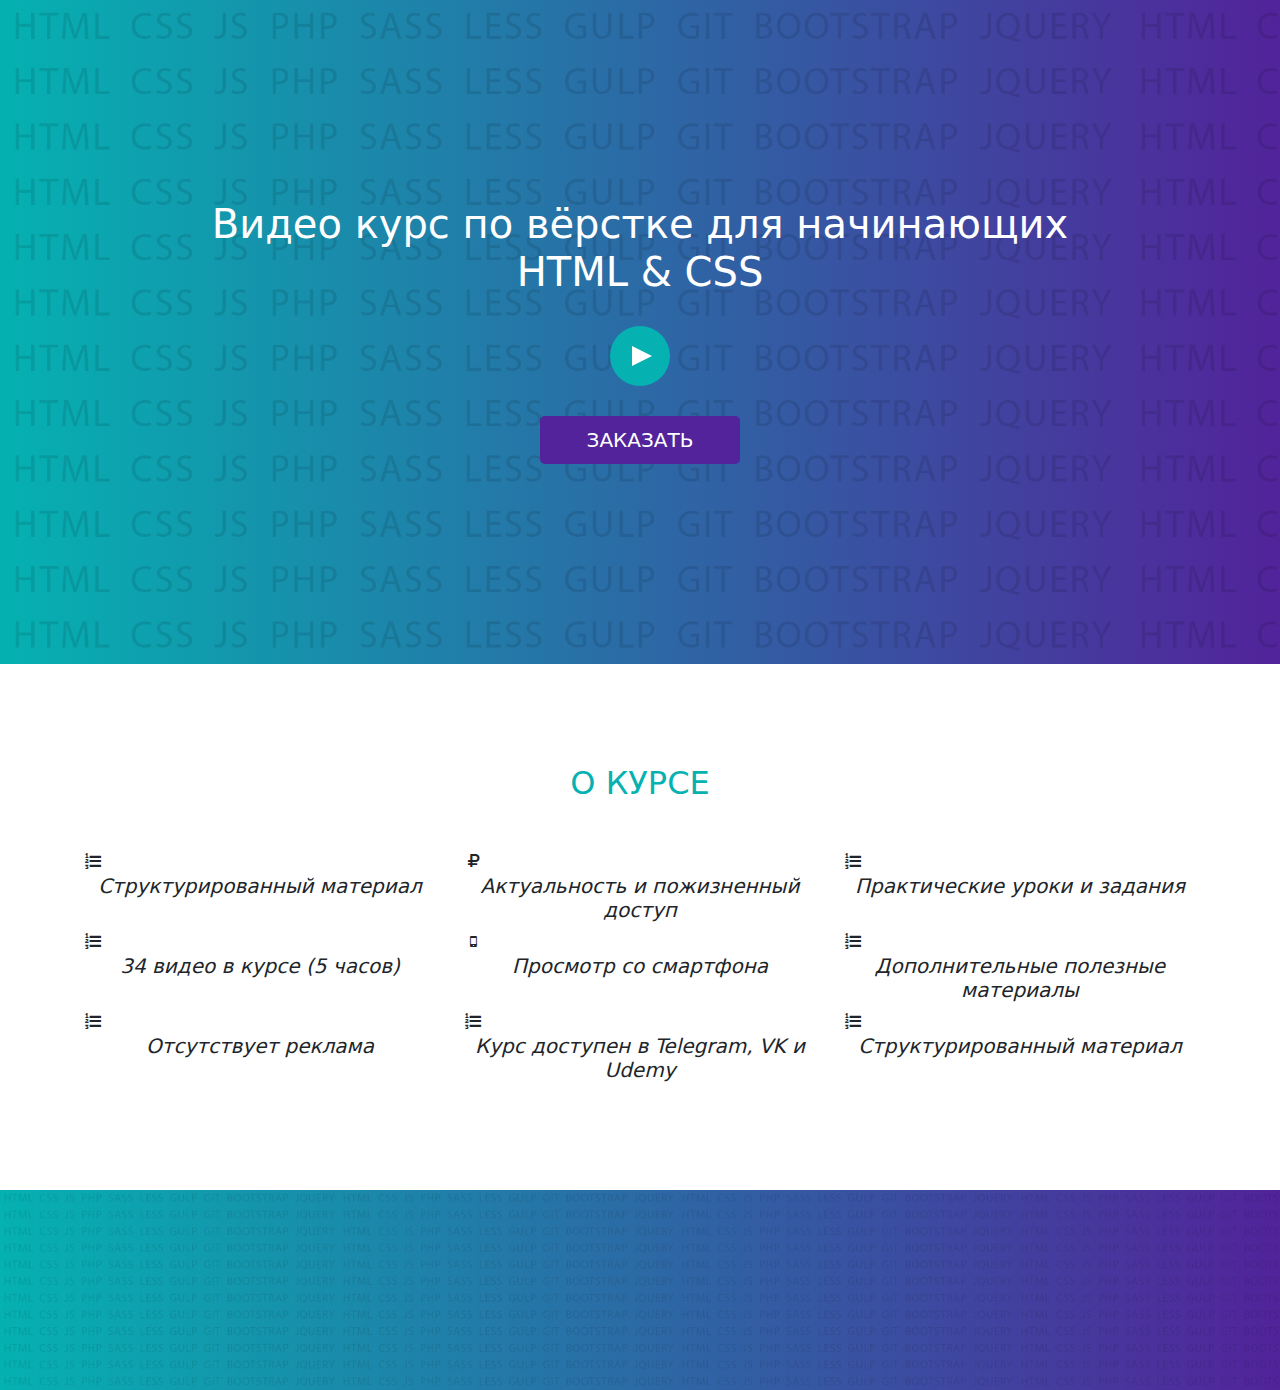
<file: index.html>
<!DOCTYPE html>
<html lang="en">

<head>
  <meta charset="UTF-8">
  <meta http-equiv="X-UA-Compatible" content="IE=edge">
  <meta name="viewport" content="width=device-width, initial-scale=1.0">
  <link rel="shortcut icon" href="img/favicon.ico" type="image/x-icon">
  <link rel="stylesheet" href="css/bootstrap.min.css">
  <link rel="stylesheet" href="css/fontello.css">
  <link rel="stylesheet" href="css/style.css">
  <title>Видео-курс по вёрстке</title>
</head>

<body>
  <header>
    <div class="contaienr">
      <div class="row">
        <div class="col-12">
          <h1 class="text-center text-white">Видео курс по вёрстке для начинающих HTML & CSS</h1>
          <div class="itd_play" data-bs-toggle="modal" data-bs-target="#myModal">
            <div class="itd_triangle"></div>
          </div>
          <a href="#footer" class="btn btn-itd btn-lg text-uppercase">Заказать</a>
        </div>
      </div>
    </div>
  </header>


  <section class="about">
    <div class="container">
      <div class="row">
        <div class="col-12">
          <h2 class="text-center text-uppercase color1 mb-5">
            О курсе
          </h2>
        </div>
      </div>
      <div class="row">
        <div class="col-xl-4 col-md-6 col-sm-12">
          <div class="itd_circle">
            <i class="icon-list-numbered">
              <h5 class="text-center">Структурированный материал</h5>
              <div class="line"></div>
            </i>
          </div>
        </div>
        <div class="col-xl-4 col-md-6 col-sm-12">
          <div class="itd_circle">
            <i class="icon-rouble">
              <h5 class="text-center">Актуальность и пожизненный доступ</h5>
              <div class="line"></div>
            </i>
          </div>
        </div>
        <div class="col-xl-4 col-md-6 col-sm-12">
          <div class="itd_circle">
            <i class="icon-list-numbered">
              <h5 class="text-center">Практические уроки и задания</h5>
              <div class="line"></div>
            </i>
          </div>
        </div>
        <div class="col-xl-4 col-md-6 col-sm-12">
          <div class="itd_circle">
            <i class="icon-list-numbered">
              <h5 class="text-center">34 видео в курсе (5 часов)</h5>
              <div class="line"></div>
            </i>
          </div>
        </div>
        <div class="col-xl-4 col-md-6 col-sm-12">
          <div class="itd_circle">
            <i class="icon-mobile">
              <h5 class="text-center">Просмотр со смартфона</h5>
              <div class="line"></div>
            </i>
          </div>
        </div>
        <div class="col-xl-4 col-md-6 col-sm-12">
          <div class="itd_circle">
            <i class="icon-list-numbered">
              <h5 class="text-center">Дополнительные полезные материалы</h5>
              <div class="line"></div>
            </i>
          </div>
        </div>
        <div class="col-xl-4 col-md-6 col-sm-12">
          <div class="itd_circle">
            <i class="icon-list-numbered">
              <h5 class="text-center">Отсутствует реклама</h5>
              <div class="line"></div>
            </i>
          </div>
        </div>
        <div class="col-xl-4 col-md-6 col-sm-12">
          <div class="itd_circle">
            <i class="icon-list-numbered">
              <h5 class="text-center">Курс доступен в Telegram, VK и Udemy</h5>
              <div class="line"></div>
            </i>
          </div>
        </div>
        <div class="col-xl-4 col-md-6 col-sm-12">
          <div class="itd_circle">
            <i class="icon-list-numbered">
              <h5 class="text-center">Структурированный материал</h5>
              <div class="line"></div>
            </i>
          </div>
        </div>
      </div>
    </div>
  </section>


  <footer id="footer">

  </footer>

  <div class="modal fade" id="myModal" tabindex="-1" aria-labelledby="exampleModalLabel" aria-hidden="true">
    <div class="modal-dialog">
      <div class="modal-content">
        <div class="modal-header">
          <h1 class="modal-title fs-5" id="exampleModalLabel">Трейлер видео курса по HTML и CSS</h1>
          <button type="button" class="btn-close" data-bs-dismiss="modal" aria-label="Close"></button>
        </div>
        <div class="modal-body">
          <div class='embed-container'><iframe src='https://www.youtube.com/embed//41tdjZWeCH0' frameborder='0'
              allowfullscreen></iframe></div>
        </div>
      </div>
    </div>
  </div>
  <script src="js/bootstrap.bundle.min.js"></script>
</body>

</html>
</file>
<file: css/fontello.css>
@font-face {
  font-family: 'fontello';
  src: url('../font/fontello.eot?42172333');
  src: url('../font/fontello.eot?42172333#iefix') format('embedded-opentype'),
       url('../font/fontello.woff2?42172333') format('woff2'),
       url('../font/fontello.woff?42172333') format('woff'),
       url('../font/fontello.ttf?42172333') format('truetype'),
       url('../font/fontello.svg?42172333#fontello') format('svg');
  font-weight: normal;
  font-style: normal;
}
/* Chrome hack: SVG is rendered more smooth in Windozze. 100% magic, uncomment if you need it. */
/* Note, that will break hinting! In other OS-es font will be not as sharp as it could be */
/*
@media screen and (-webkit-min-device-pixel-ratio:0) {
  @font-face {
    font-family: 'fontello';
    src: url('../font/fontello.svg?42172333#fontello') format('svg');
  }
}
*/
 
 [class^="icon-"]:before, [class*=" icon-"]:before {
  font-family: "fontello";
  font-style: normal;
  font-weight: normal;
  speak: never;
 
  display: inline-block;
  text-decoration: inherit;
  width: 1em;
  margin-right: .2em;
  text-align: center;
  /* opacity: .8; */
 
  /* For safety - reset parent styles, that can break glyph codes*/
  font-variant: normal;
  text-transform: none;
 
  /* fix buttons height, for twitter bootstrap */
  line-height: 1em;
 
  /* Animation center compensation - margins should be symmetric */
  /* remove if not needed */
  margin-left: .2em;
 
  /* you can be more comfortable with increased icons size */
  /* font-size: 120%; */
 
  /* Font smoothing. That was taken from TWBS */
  -webkit-font-smoothing: antialiased;
  -moz-osx-font-smoothing: grayscale;
 
  /* Uncomment for 3D effect */
  /* text-shadow: 1px 1px 1px rgba(127, 127, 127, 0.3); */
}
 
.icon-phone:before { content: '\e800'; } /* '' */
.icon-location:before { content: '\e801'; } /* '' */
.icon-heart:before { content: '\e802'; } /* '' */
.icon-upload-cloud-outline:before { content: '\e803'; } /* '' */
.icon-chart-bar:before { content: '\e804'; } /* '' */
.icon-help:before { content: '\e805'; } /* '' */
.icon-thumbs-up:before { content: '\e806'; } /* '' */
.icon-group:before { content: '\e807'; } /* '' */
.icon-down-open:before { content: '\e808'; } /* '' */
.icon-left-open:before { content: '\e809'; } /* '' */
.icon-right-open:before { content: '\e80a'; } /* '' */
.icon-up-open:before { content: '\e80b'; } /* '' */
.icon-down-dir:before { content: '\e80c'; } /* '' */
.icon-up-dir:before { content: '\e80d'; } /* '' */
.icon-left-dir:before { content: '\e80e'; } /* '' */
.icon-right-dir:before { content: '\e80f'; } /* '' */
.icon-twitter:before { content: '\f099'; } /* '' */
.icon-facebook:before { content: '\f09a'; } /* '' */
.icon-github-circled:before { content: '\f09b'; } /* '' */
.icon-list-numbered:before { content: '\f0cb'; } /* '' */
.icon-mail-alt:before { content: '\f0e0'; } /* '' */
.icon-mobile:before { content: '\f10b'; } /* '' */
.icon-code:before { content: '\f121'; } /* '' */
.icon-rouble:before { content: '\f158'; } /* '' */
.icon-youtube-play:before { content: '\f16a'; } /* '' */
.icon-instagram:before { content: '\f16d'; } /* '' */
.icon-vkontakte:before { content: '\f189'; } /* '' */
.icon-file-video:before { content: '\f1c8'; } /* '' */
.icon-paper-plane:before { content: '\f1d8'; } /* '' */
.icon-chart-line:before { content: '\f201'; } /* '' */
</file>
<file: css/style.css>
:root {
  --color1: #05b1b1;
  --color2: #52239a;
}

header,
footer,
section {
  padding: 100px 0;
}

header {
  padding: 200px;
}

header,
footer {
  background: url(../img/pattern.png), var(--color1);
  background: url(../img/pattern.png), -moz-linear-gradient(left, var(--color1) 0%, var(--color2) 100%);
  background: url(../img/pattern.png), -webkit-linear-gradient(left, var(--color1) 0%, var(--color2) 100%);
  background: url(../img/pattern.png), linear-gradient(to right, var(--color1) 0%, var(--color2) 100%);
  filter: url(../img/pattern.png), progid:DXImageTransform.Microsoft.gradient(startColorstr=var(--color1), endColorstr='#7db9e8', GradientType=var(--color2));
  background-size: contain;
}

.itd_play {
  background-color: var(--color1);
  width: 60px;
  height: 60px;
  border-radius: 50%;
  display: flex;
  justify-content: center;
  align-items: center;
  cursor: pointer;
  margin: 30px auto;
  transition: all 0.2s ease;
}

.itd_play:hover {
  background-color: var(--color2);
}

.itd_triangle {
  margin-right: -3px;
  width: 0;
  height: 0;
  border-style: solid;
  border-width: 10px 0 10px 20px;
  border-color: transparent transparent transparent var(--bs-white);

}

.btn-itd {
  display: block;
  max-width: 200px;
  margin: 0 auto;
  padding: 8px 30px;
  color: var(--bs-white);
  background-color: var(--color2);
}

.btn-itd:hover {
  color: var(--bs-white);
  background-color: var(--color1)
}

.embed-container {
  position: relative;
  padding-bottom: 56.25%;
  height: 0;
  overflow: hidden;
  max-width: 100%;
}

.embed-container iframe,
.embed-container object,
.embed-container embed {
  position: absolute;
  top: 0;
  left: 0;
  width: 100%;
  height: 100%;
}

/*Цвет*/
.color1 {
  color: var(--color1);
}
.color2 {
  color: var(--colar2);
}
.bg1 {
  background-color: var(--color1);
}
.bg2 {
  background-color: var(--colar2);
}
</file>
